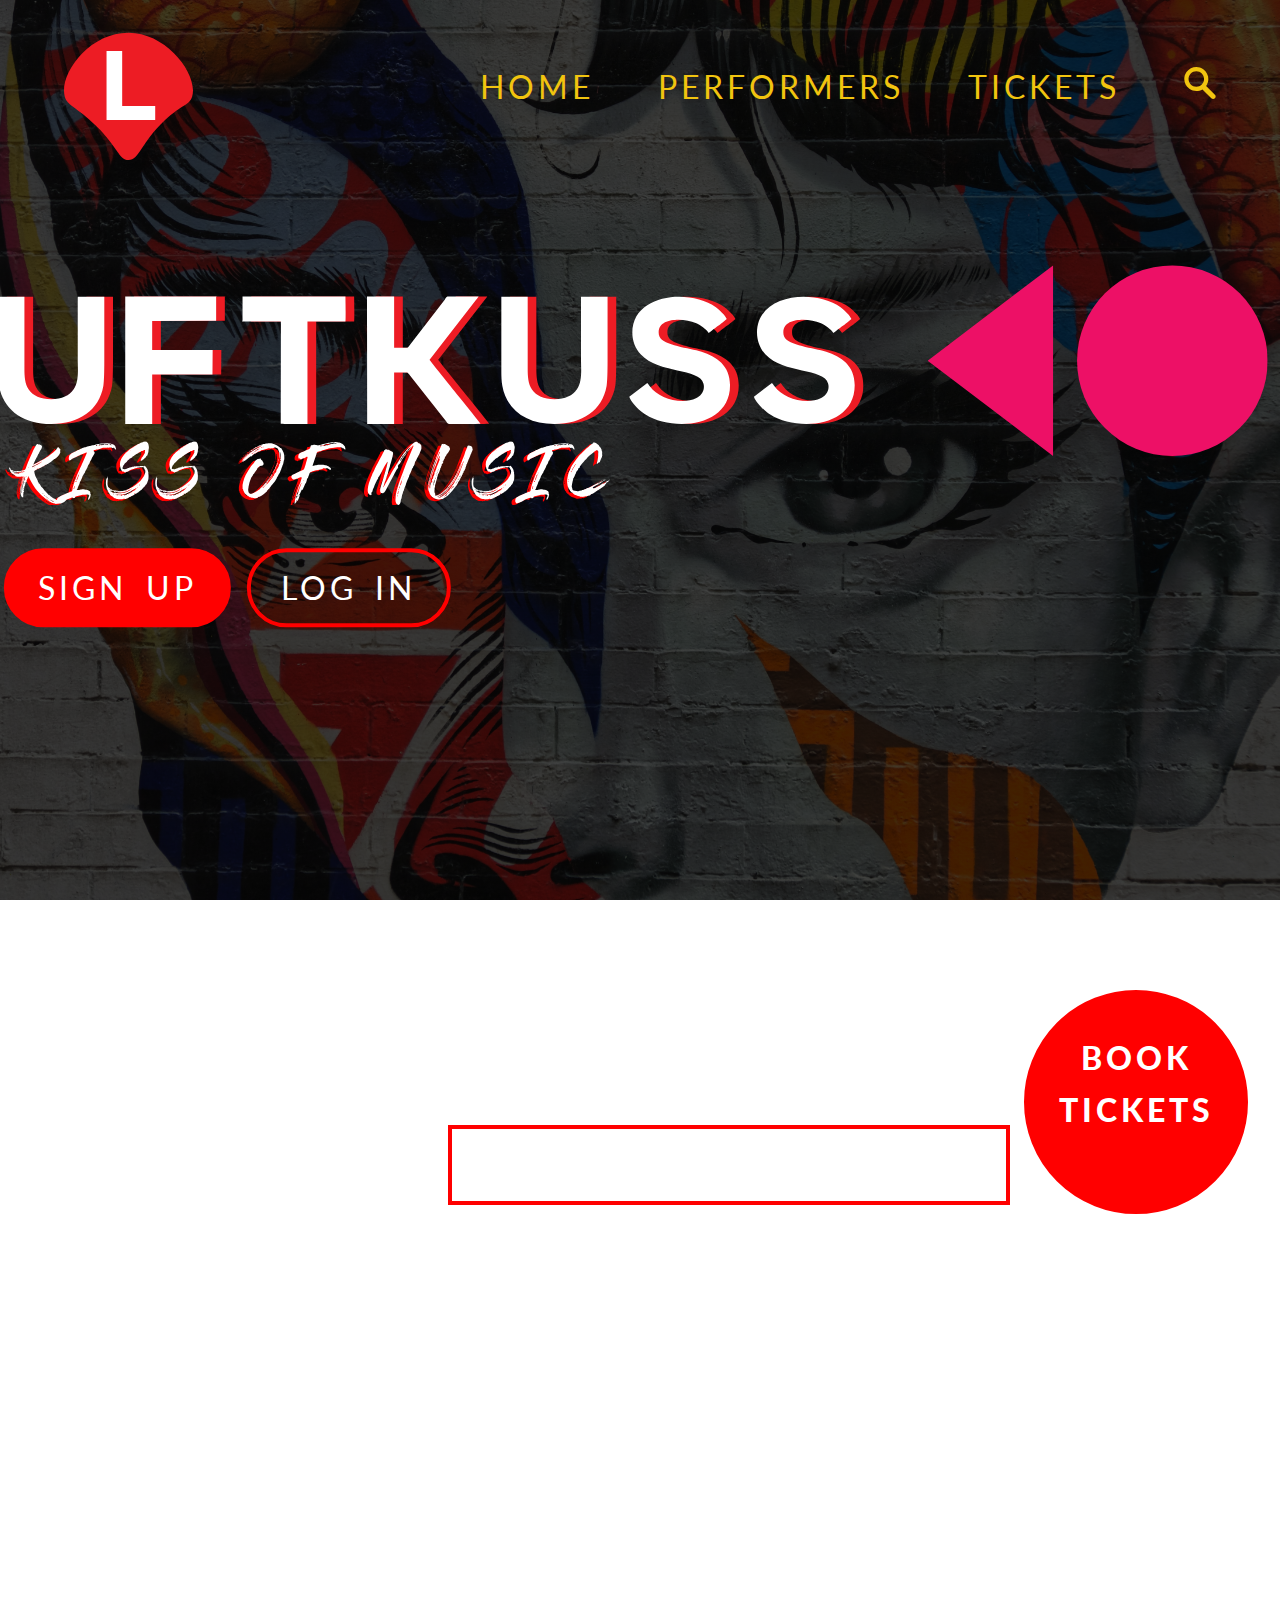
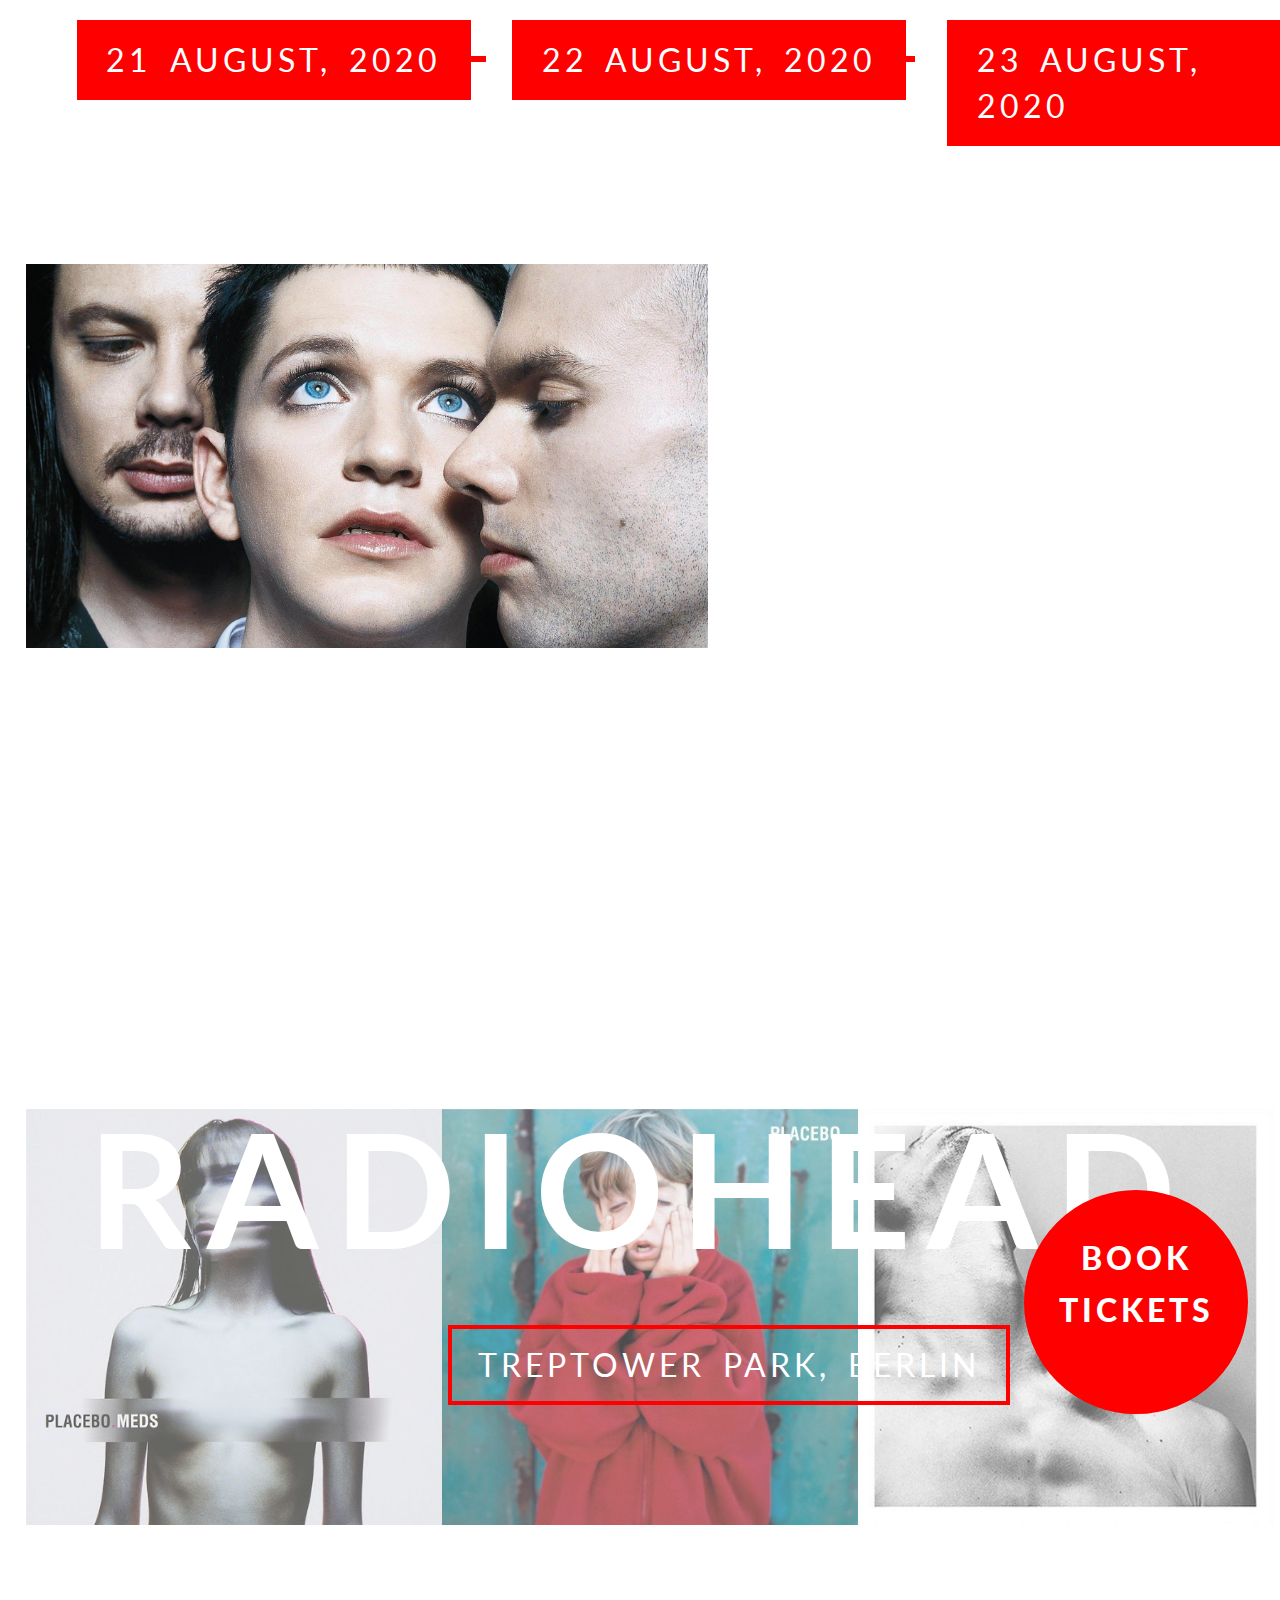
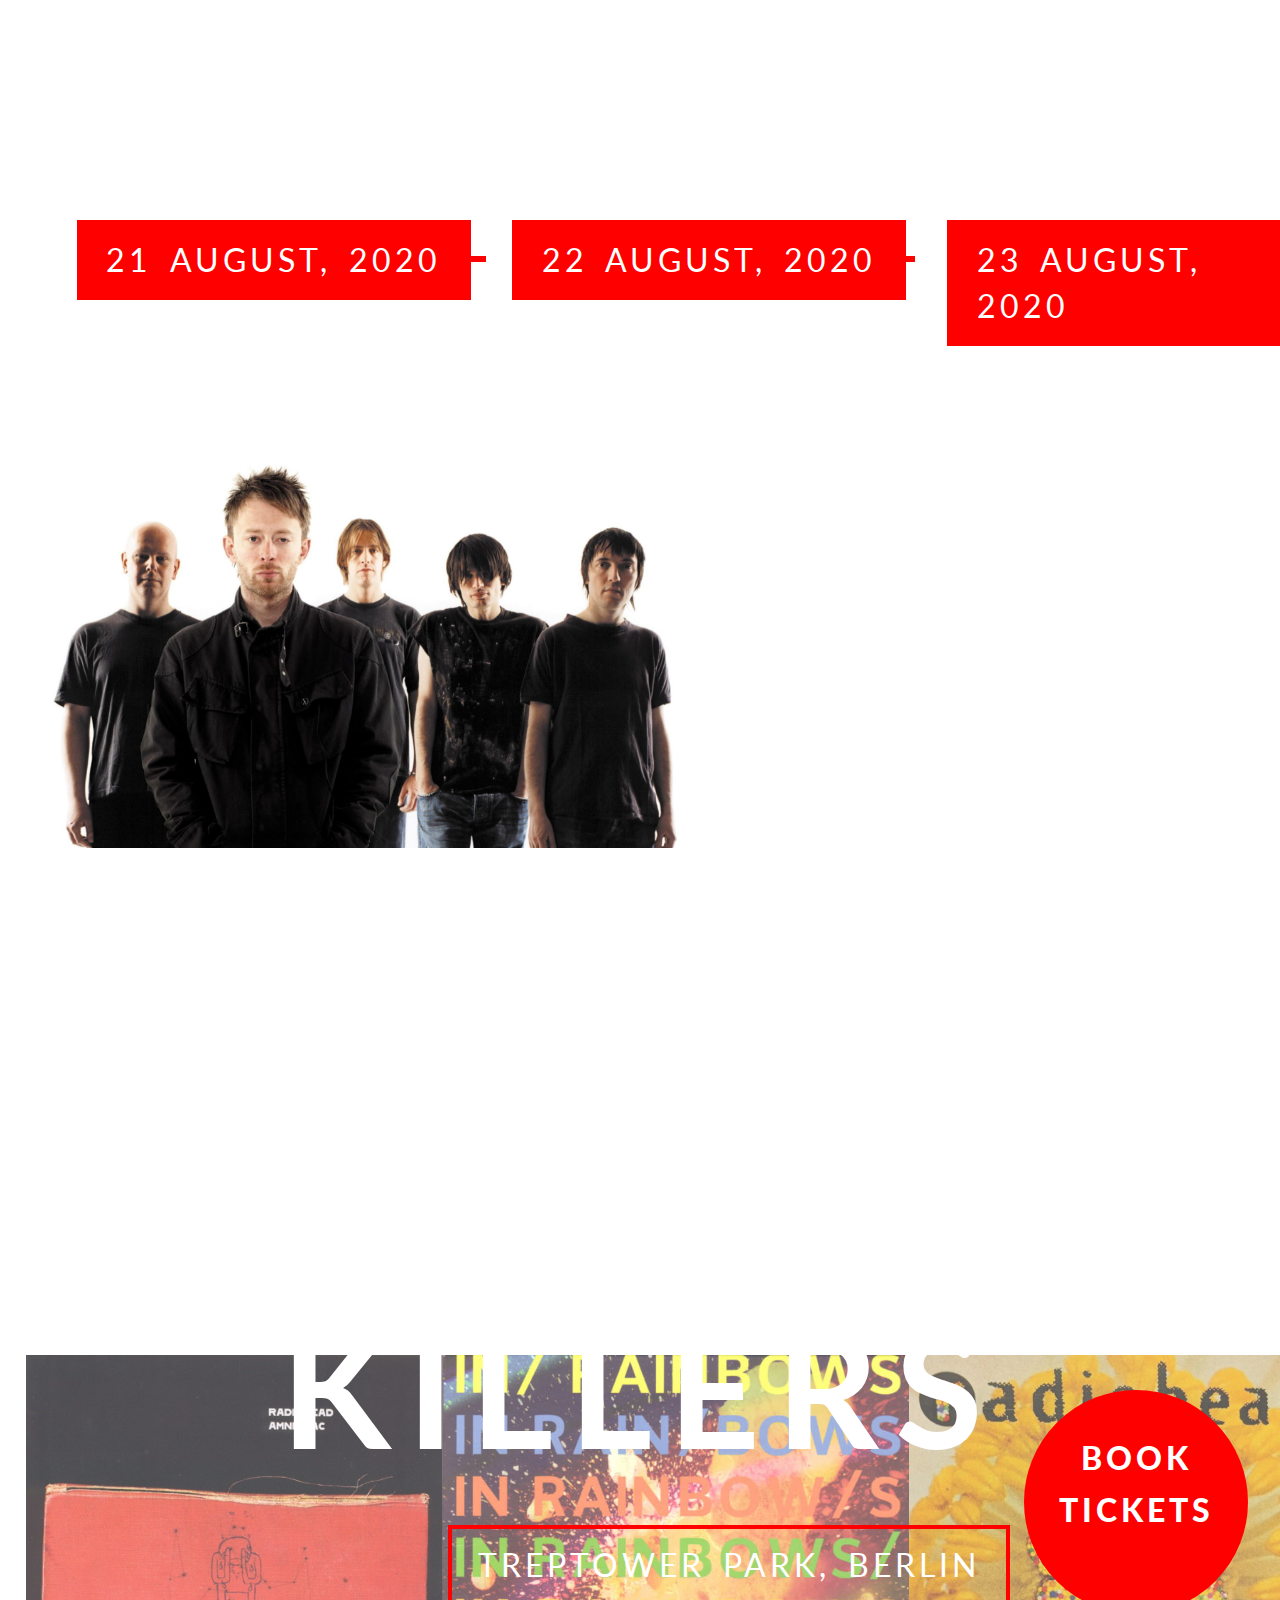
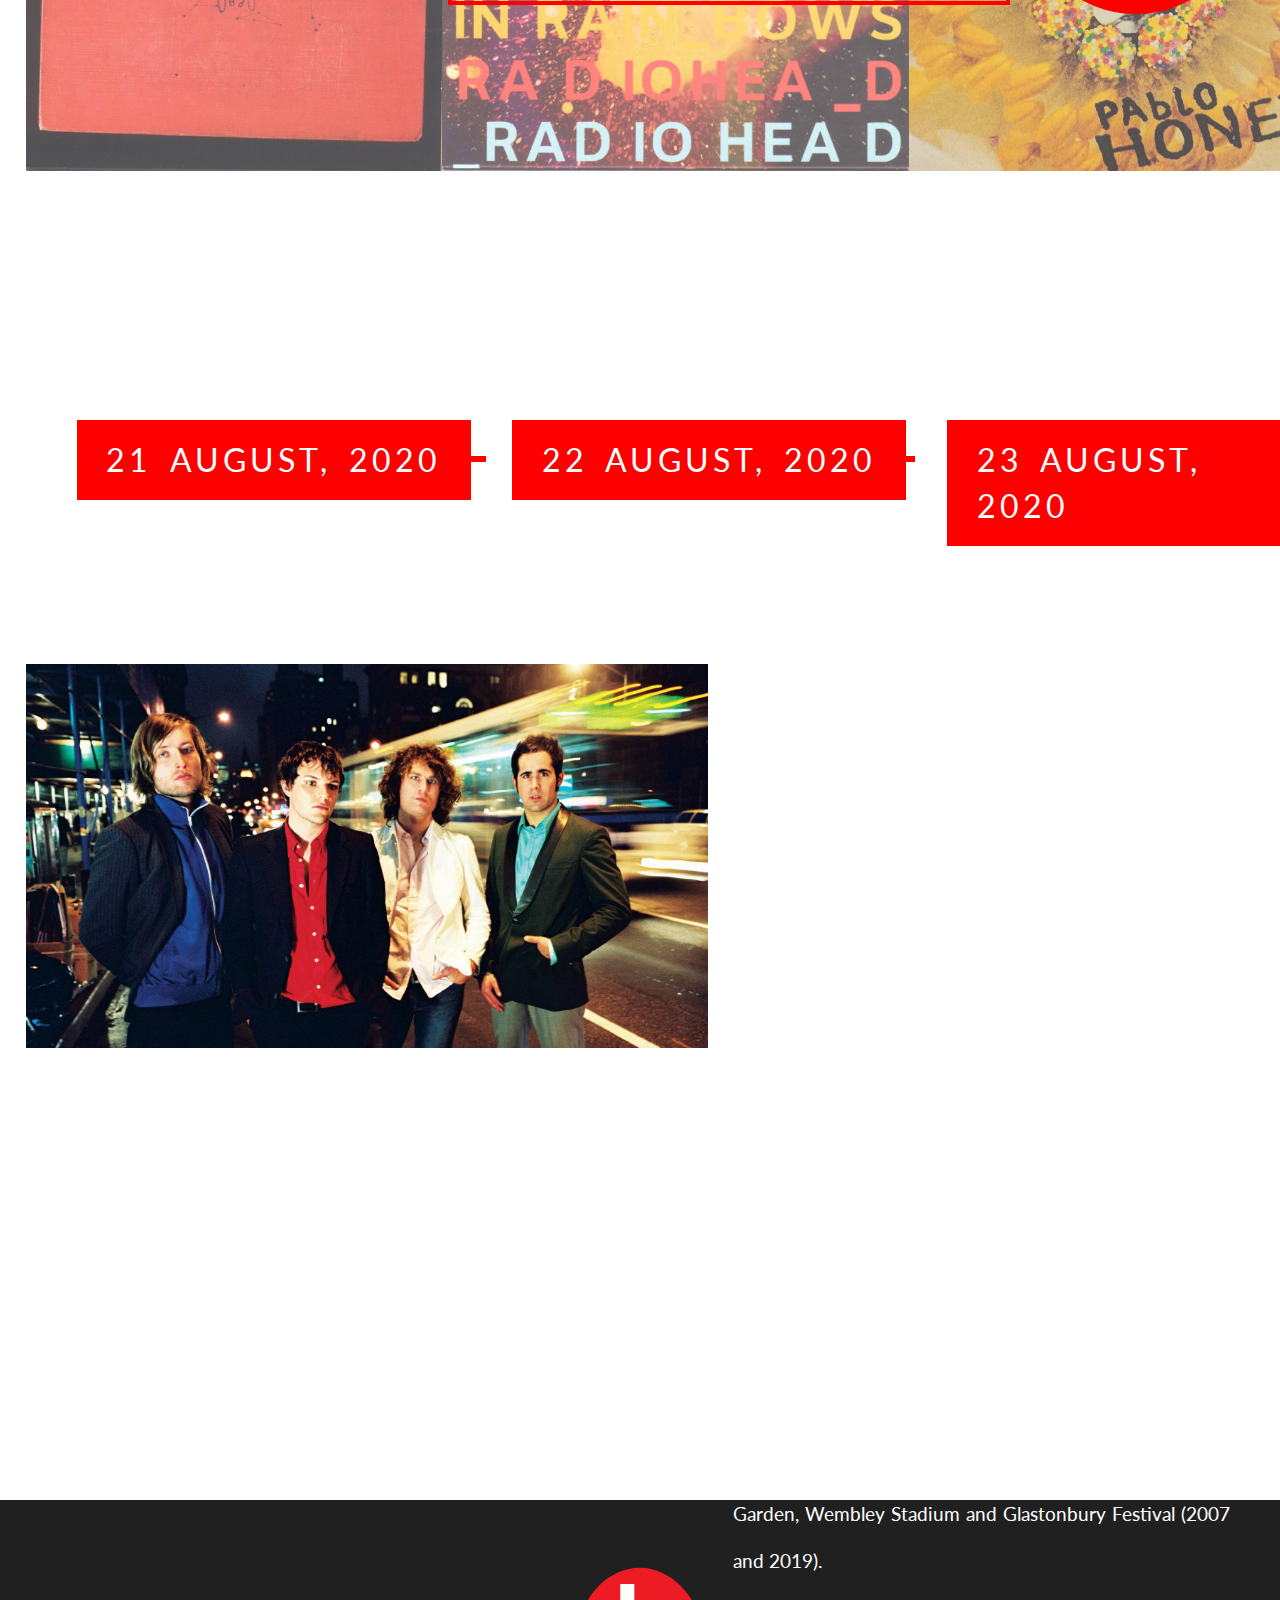
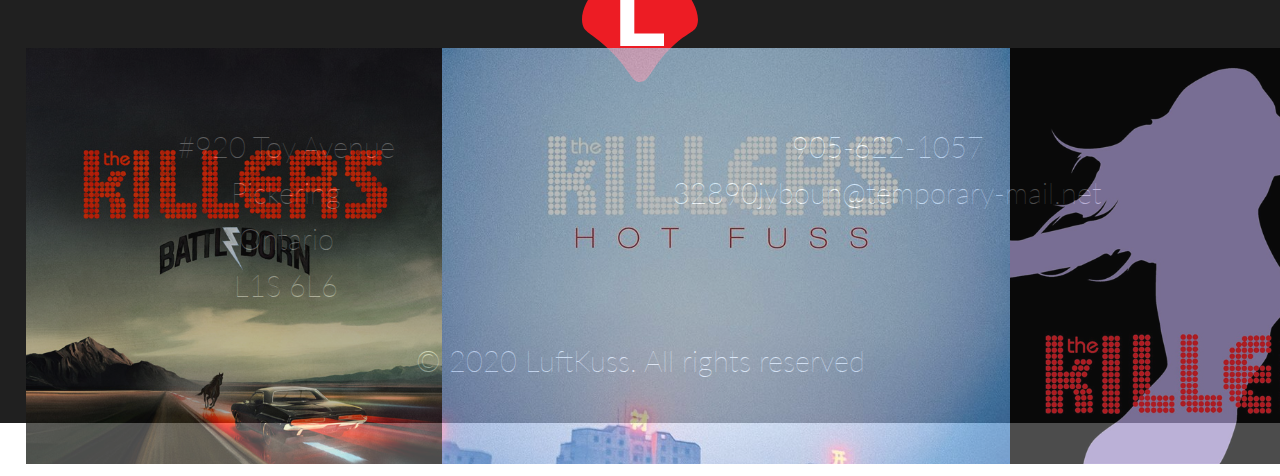
<file: index.html>
<!DOCTYPE html>
<html lang="en">
<head>
    <meta charset="UTF-8">
    <meta name="viewport" content="width=device-width, initial-scale=1.0">
    <link rel="stylesheet" href="css/style.css">
    <link rel="stylesheet" href="css/queries.css">
    <title>LuftKuss</title>
</head>
<body>
    <header class="row">
        <nav>
            <a href="#"><img src="css/img/logo.svg" alt="luftkass logo" class="main-logo"></a>

            <ul>
                <li><a href="index.html">Home</a></li>
                <li><a href="artist.html">Performers</a></li>
                <li><a href="form.html">Tickets</a></li>
                <li><img src="css/img/search.svg" alt="search"></li>
            </ul>
        </nav>

        <div class="hero-text-box">
            <img src="css/img/main-heading.svg" alt="hero text">
            <img src="css/img/circle-art.svg" alt="circle">
        </div>
        <div class="sub-heading">
            <img src="css/img/sub-heading.svg" alt="sub heading">
            <div class="btn-box">
                <a href="form.html" class="btn sign-full">Sign up</a>
                <a href="form.html" class="btn sign-ghost">Log in</a>
            </div>
        </div>
        
    </header>

    <section class="section-band-1">
        <h1>Placebo</h1>
        <a href="artist.html" class="venue-btn-ghost btn-ghost btn">Treptower Park, Berlin</a>

        <div class="lf"></div>
        <div class="rt"></div>
        
        <div class="venue-btn-full">
            <a href="form.html" class="btn-full btn">21 August, 2020</a>
            <a href="form.html" class="btn-full btn">22 August, 2020</a>
            <a href="form.html" class="btn-full btn">23 August, 2020</a>
        </div>

        <a href="form.html" class="ticket-btn btn">Book<br>Tickets</a>
       
    </section>

    <section class="section-about-1">
        <div class="artist-about">
            <img src="css/img/placebo-bio.jpg" alt="Placebo">
            <div class="artist-bio">
                <h2>Placebo</h2>
                <p>Placebo are a European rock band, formed in London in 1994 by vocalist–guitarist Brian Molko and bassist–guitarist Stefan Olsdal. The band were soon joined by drummer Robert Schultzberg, who left in 1996 due to conflicts with Molko and was replaced the same year by Steve Hewitt.<br><br>
                Following the release of a demo, a split single, and their eponymous debut album, Placebo gained exposure in 1997 after the single "Nancy Boy" became popular in the UK, a song notorious at the time for its gender-bending content. The band stood out amongst the Britpop scene they were associated with at the time for their androgynous appearance and musical content,and lyrics which openly discussed sexuality, mental health, and drug use.</p>
            </div>
            
        </div>

        <ul class="artist-photo">
            <li><a href="artist.html"><img src="css/img/placebo-1.jpg" alt="Placebo"></a></li>
            <li><a href="artist.html"><img src="css/img/placebo-2.jpg" alt="Placebo"></a></li>
            <li><a href="artist.html"><img src="css/img/placebo-3.jpg" alt="Placebo"></a></li>
        </ul>

    </section>

    <section class="section-band-2">
        <h1>Radiohead</h1>
        <a href="artist.html" class="venue-btn-ghost btn-ghost btn">Treptower Park, Berlin</a>

        <div class="hl"></div>
        <div class="vl"></div>
        <div class="lf"></div>
        <div class="rt"></div>
        
        <div class="venue-btn-full">
            <a href="form.html" class="btn-full btn">21 August, 2020</a>
            <a href="form.html" class="btn-full btn">22 August, 2020</a>
            <a href="form.html" class="btn-full btn">23 August, 2020</a>
        </div>

        <a href="form.html" class="ticket-btn btn">Book<br>Tickets</a>
       
    </section>

    <section class="section-about-2">
        <div class="artist-about">
            <img src="css/img/radiohead-bg.jpg" alt="Placebo">
            <div class="artist-bio">
                <h2>Radiohead</h2>
                <p>Radiohead are an English rock band formed in Abingdon, Oxfordshire, in 1985. The band consists of Thom Yorke (vocals, guitar, piano, keyboards), brothers Jonny Greenwood (lead guitar, keyboards, other instruments) and Colin Greenwood (bass), Ed O'Brien (guitar, backing vocals) and Philip Selway (drums, percussion). They have worked with producer Nigel Godrich and cover artist Stanley Donwood since 1994. Drawing influence from varied genres, Radiohead's experimental approach to rock has been credited for advancing alternative rock.<br><br>

                After signing to EMI in 1991, Radiohead released their debut single "Creep" in 1992. It became a worldwide hit after the release of their debut album, Pablo Honey (1993). Their popularity and critical standing rose in the United Kingdom with the release of their second album, The Bends (1995). </p>
            </div>
            
        </div>

        <ul class="artist-photo">
            <li><a href="artist.html"><img src="css/img/radiohead-1.jpg" alt="radiohead"></a></li>
            <li><a href="artist.html"><img src="css/img/radiohead-2.jpg" alt="radiohead"></a></li>
            <li><a href="artist.html"><img src="css/img/radiohead-3.jpg" alt="radiohead"></a></li>
        </ul>

    </section>


    <section class="section-band-3">
        <h1>Killers</h1>
        <a href="" class="venue-btn-ghost btn-ghost btn">Treptower Park, Berlin</a>

        <div class="hl"></div>
        <div class="vl"></div>
        <div class="lf"></div>
        <div class="rt"></div>
        
        <div class="venue-btn-full">
            <a href="form.html" class="btn-full btn">21 August, 2020</a>
            <a href="form.html" class="btn-full btn">22 August, 2020</a>
            <a href="form.html" class="btn-full btn">23 August, 2020</a>
        </div>

        <a href="form.html" class="ticket-btn btn">Book<br>Tickets</a>
       
    </section>

    <section class="section-about-3">
        <div class="artist-about">
            <img src="css/img/killers.jpg" alt="killers">
            <div class="artist-bio">
                <h2>The Killers</h2>
                <p>The Killers are an American rock band formed in Las Vegas in 2001 by Brandon Flowers (lead vocals, keyboards, bass) and Dave Keuning (lead guitar, backing vocals). The official lineup of the band was completed when Mark Stoermer (bass, rhythm guitar, backing vocals) and Ronnie Vannucci Jr. (drums, percussion) joined in 2002. The band's name is derived from a logo on the bass drum of a fictitious band portrayed in the music video for the New Order song "Crystal".<br><br>

                The Killers are considered one of the biggest rock bands of the 21st century, and the most successful act to ever emerge from Nevada, selling more than 28 million albums. They have performed in over 50 countries and on six continents, headlining venues such as Madison Square Garden, Wembley Stadium and Glastonbury Festival (2007 and 2019).</p>
            </div>
            
        </div>

        <ul class="artist-photo">
            <li><a href="artist.html"><img src="css/img/killers-1.png" alt="killers"></a></li>
            <li><a href="artist.html"><img src="css/img/killers-2.jpg" alt="killers"></a></li>
            <li><a href="artist.html"><img src="css/img/killers-3.jpg" alt="killers"></a></li>
        </ul>

    </section>

    <footer>
        <img src="css/img/logo.svg" alt="logo" class="main-logo">
        <div class="footer-loc">
            <p>#920  Toy Avenue<br>Pickering<br>Ontario<br>L1S 6L6</p>
            <p>905-622-1057<br>32890jyboun@temporary-mail.net</p>
        </div>
        
        <p class="copy-text">&copy 2020 LuftKuss. All rights reserved</p>
    </footer>

    
</body>
</html>
</file>
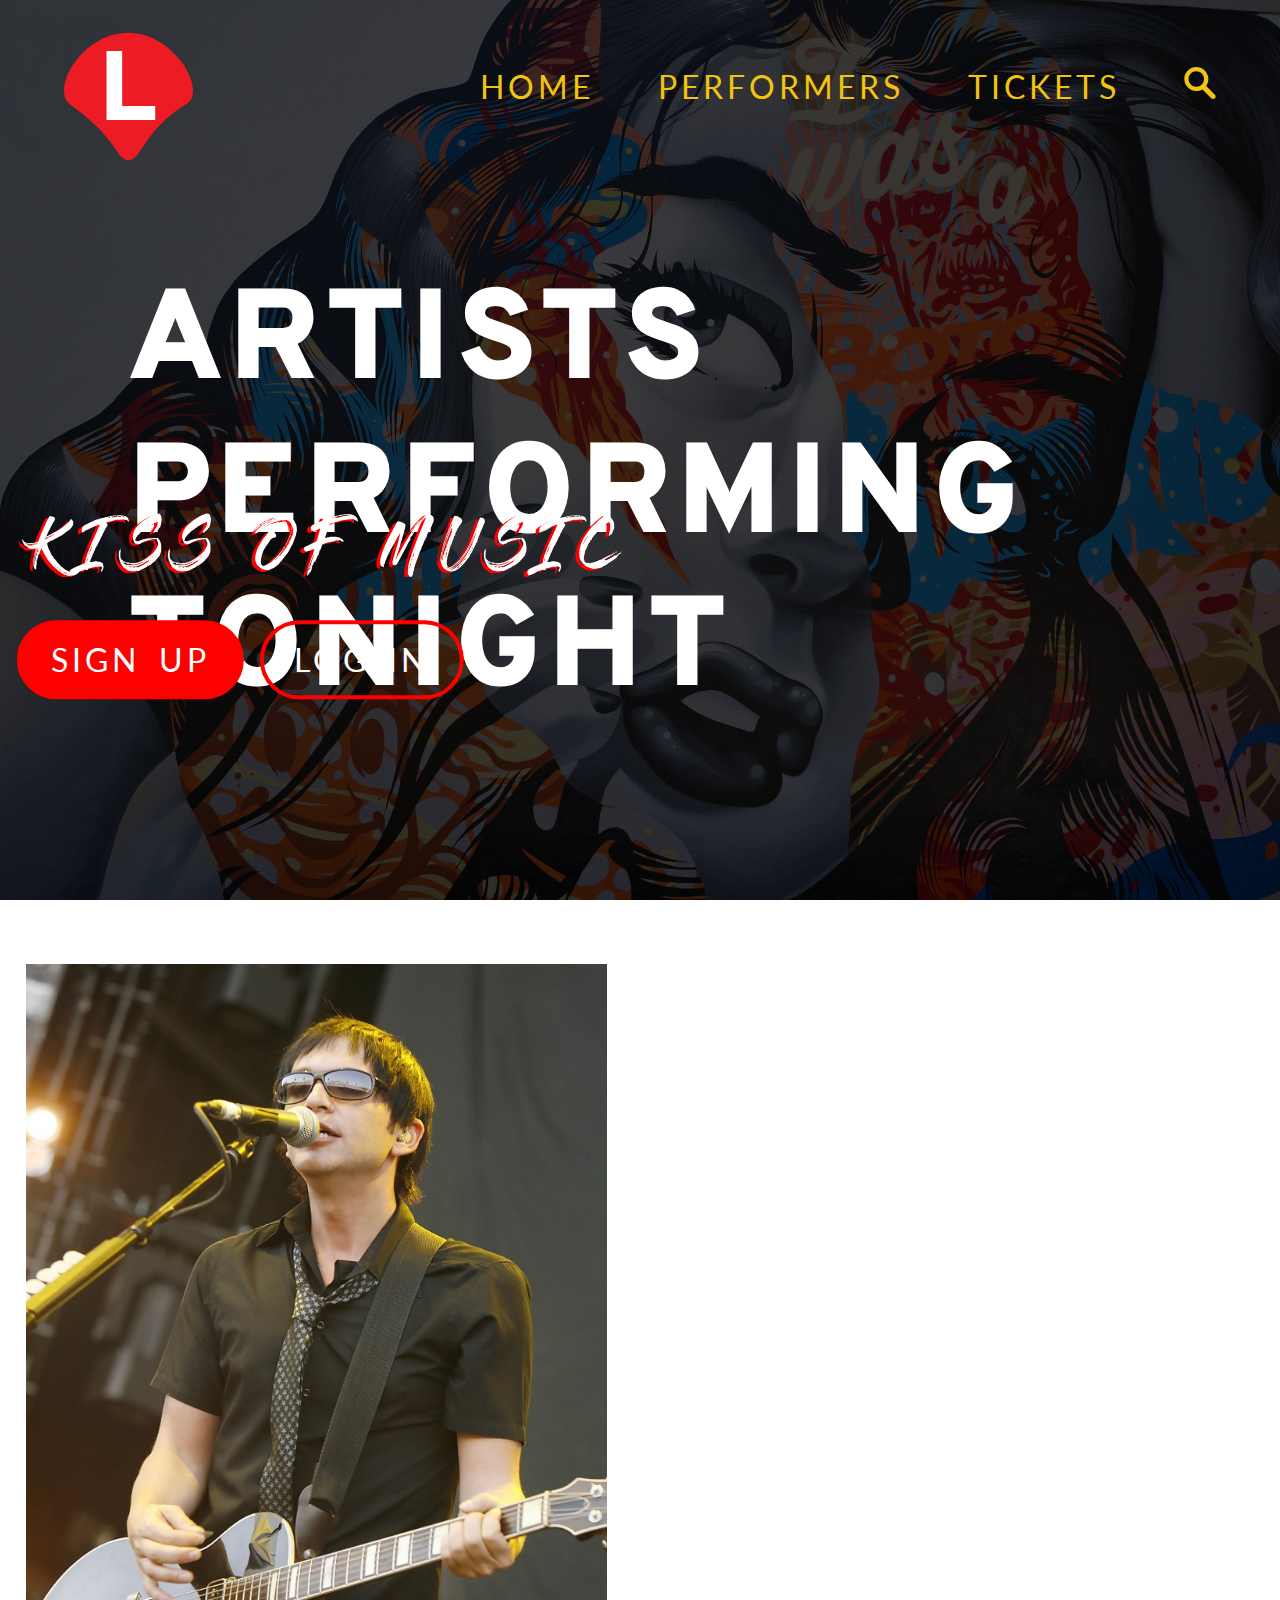
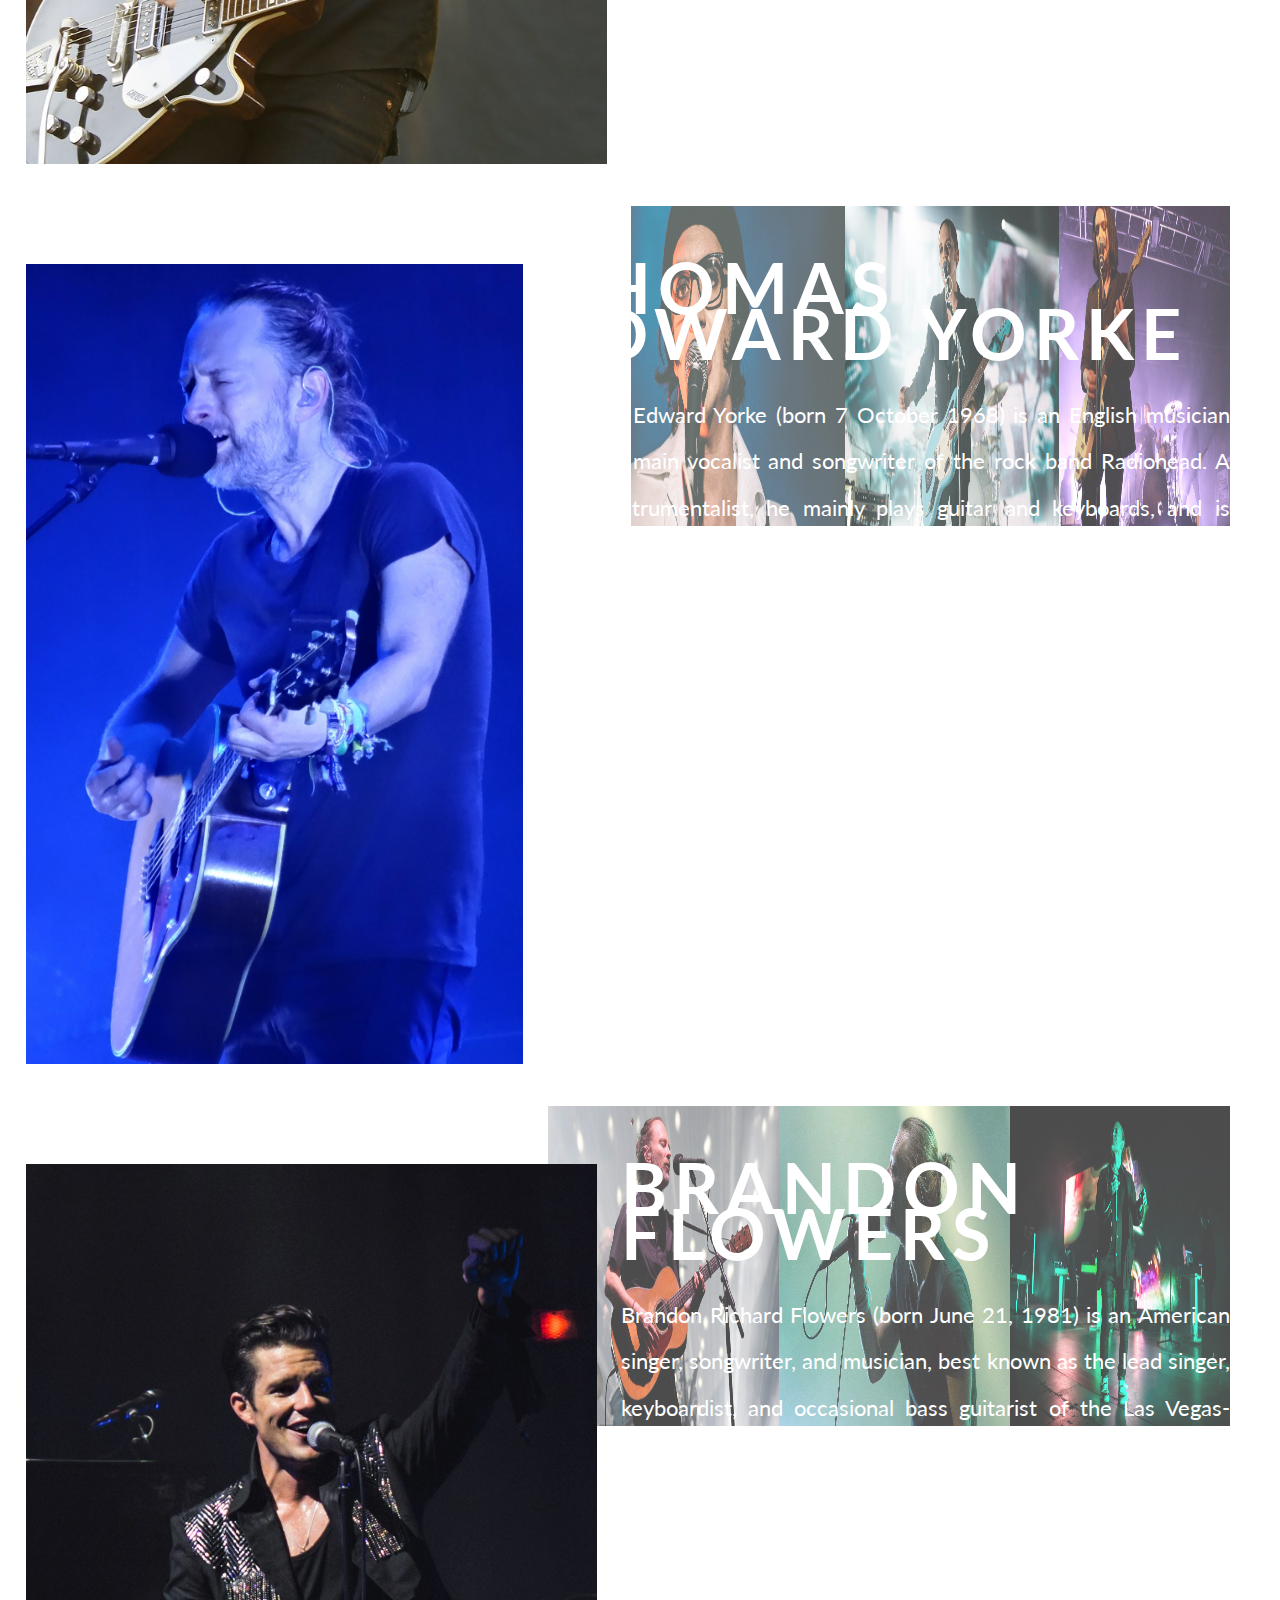
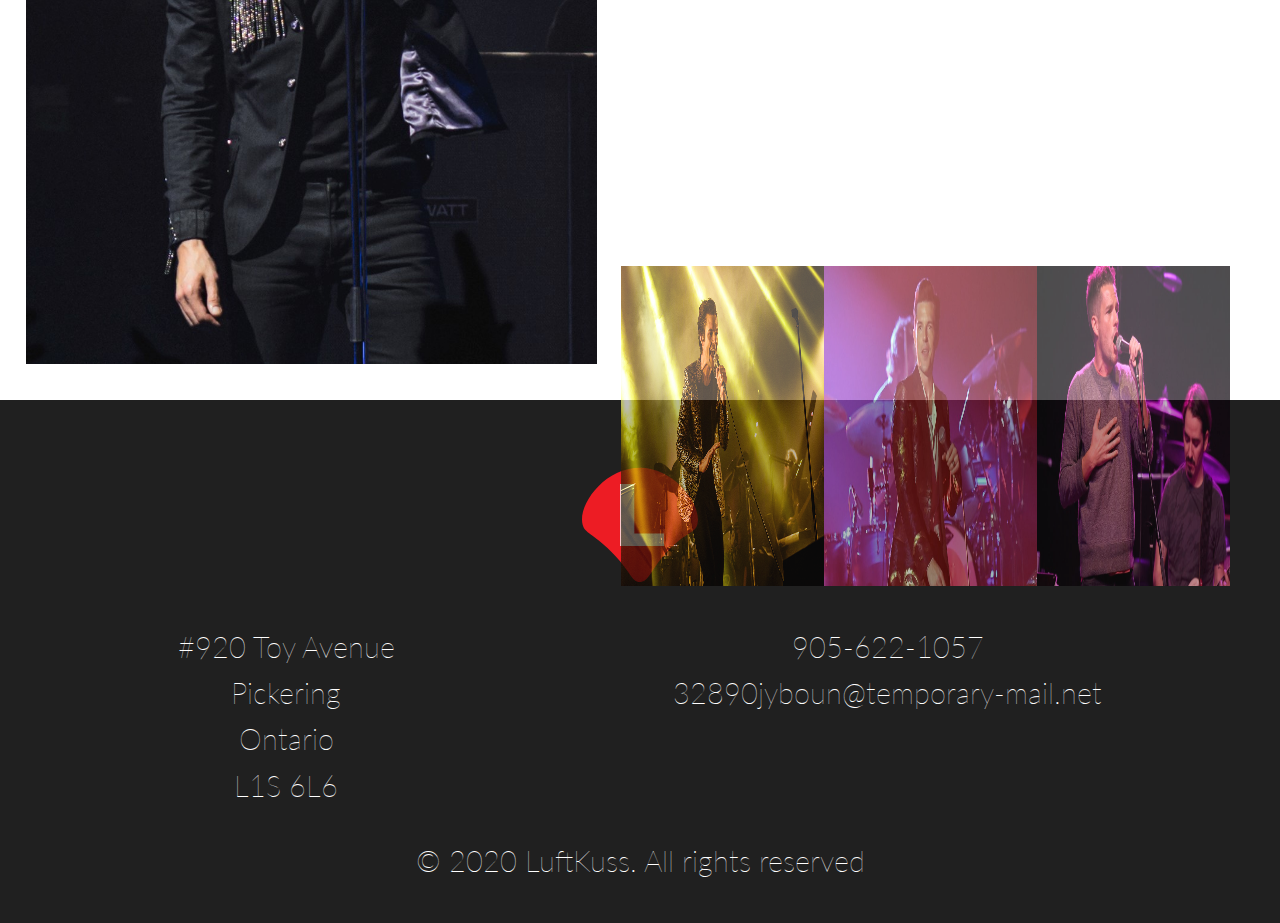
<file: artist.html>
<!DOCTYPE html>
<html lang="en">
<head>
    <meta charset="UTF-8">
    <meta name="viewport" content="width=device-width, initial-scale=1.0">
    <link rel="stylesheet" href="css/style-artist.css">
    <link rel="stylesheet" href="css/queries-artist.css">
    <title>About Artist</title>
</head>
<body>
    <header>
        <nav>
            <a href="/index.html"><img src="css/img/logo.svg" alt="luftkass logo" class="main-logo"></a>

            <ul>
                <li><a href="index.html">Home</a></li>
                <li><a href="artist.html">Performers</a></li>
                <li><a href="form.html">Tickets</a></li>
                <li><img src="css/img/search.svg" alt="search"></li>
            </ul>

        </nav>

        <div class="hero-text-box">
            <h1>Artists Performing Tonight</h1>
        </div>

        <div class="sub-heading">
            <img src="css/img/sub-heading.svg" alt="sub heading">
            <div class="btn-box">
                <a href="form.html" class="btn sign-full">Sign up</a>
                <a href="form.html" class="btn sign-ghost">Log in</a>
            </div>
        </div>

    </header>

    <section class="section-about-1">
        <div class="artist-about">
            <img src="css/img/placebo-vocalist.jpg" alt="Placebo">
            <div class="artist-bio">
                <h2>Brian Molko</h2>
                <p>Brian Molko (born 10 December 1972) is a Belgian-born British-American musician and songwriter who is the lead vocalist and guitarist of the band Placebo. He is known in particular for his distinctive nasal, high-pitched vocals, feminine/androgynous appearance, aggressive guitar style and unique tunings.<br><br>
                Following the release of a demo, a split single, and their eponymous debut album, Placebo gained exposure in 1997 after the single "Nancy Boy" became popular in the UK, a song notorious at the time for its gender-bending content. The band stood out amongst the Britpop scene they were associated with at the time for their androgynous appearance and musical content,and lyrics which openly discussed sexuality, mental health, and drug use.</p>
                <ul class="artist-extra">
                    <li><img src="css/img/placebo-vocalist-1.jpg" alt="placebo"></li>
                    <li><img src="css/img/placebo-vocalist-2.jpg" alt="placebo"></li>
                    <li><img src="css/img/placebo-vocalist-3.jpg" alt="placebo"></li>
                </ul>  
            </div>

            
        </div>
    </section>

    <section class="section-about-2">
        <div class="artist-about">
            <img src="css/img/radiohead-vocalist.jpg" alt="radiohead">
            <div class="artist-bio">
                <h2>Thomas Edward Yorke</h2>
                <p>Thomas Edward Yorke (born 7 October 1968) is an English musician and the main vocalist and songwriter of the rock band Radiohead. A multi-instrumentalist, he mainly plays guitar and keyboards, and is known for his falsetto.<br><br>

                Yorke was born in Northamptonshire. His family lived in Scotland before settling in Oxfordshire, England, where he formed Radiohead with his schoolmates. After he graduated from the University of Exeter, Radiohead signed to Parlophone; their early hit "Creep" made Yorke a celebrity, and Radiohead have gone on to achieve critical acclaim and sales of over 30 million albums. Yorke's early influences included alternative rock acts such as the Pixies and R.E.M.; Radiohead's fourth album, Kid A (2000), saw Yorke and the band move into electronic music, often manipulating his vocals.</p>
                <ul class="artist-extra">
                    <li><img src="css/img/radiohead-vocalist-1.jpg" alt="radiohead"></li>
                    <li><img src="css/img/radiohead-vocalist-2.jpg" alt="radiohead"></li>
                    <li><img src="css/img/radiohead-vocalist-3.jpg" alt="radiohead"></li>
                </ul>    
            </div>
        </div>
    </section>

   

    <section class="section-about-3">
        <div class="artist-about">
            <img src="css/img/killer-vocalist.jpg" alt="killers">
            <div class="artist-bio">
                <h2>Brandon Flowers</h2>
                <p>Brandon Richard Flowers (born June 21, 1981) is an American singer, songwriter, and musician, best known as the lead singer, keyboardist, and occasional bass guitarist of the Las Vegas-based rock band the Killers, with whom he has recorded five studio albums.<br><br>

                In addition to his work with the Killers, Flowers has released two solo albums, Flamingo (2010) and The Desired Effect (2015). He has reached number one on the UK Albums Chart seven times,[10] and on the Billboard 200 once,[11] including work by the Killers.</p>
                <ul class="artist-extra">
                    <li><img src="css/img/killer-vocalist-1.jpg" alt="killer"></li>
                    <li><img src="css/img/killer-vocalist-2.jpg" alt="killer"></li>
                    <li><img src="css/img/killer-vocalist-3.jpg" alt="killer"></li>
                </ul>    
            </div>

            
        </div>
    </section>

    <footer>
        <img src="css/img/logo.svg" alt="logo" class="main-logo">
        <div class="footer-loc">
            <p>#920  Toy Avenue<br>Pickering<br>Ontario<br>L1S 6L6</p>
            <p>905-622-1057<br>32890jyboun@temporary-mail.net</p>
        </div>
        
        <p class="copy-text">&copy 2020 LuftKuss. All rights reserved</p>
    </footer>
</body>
</html>
</file>
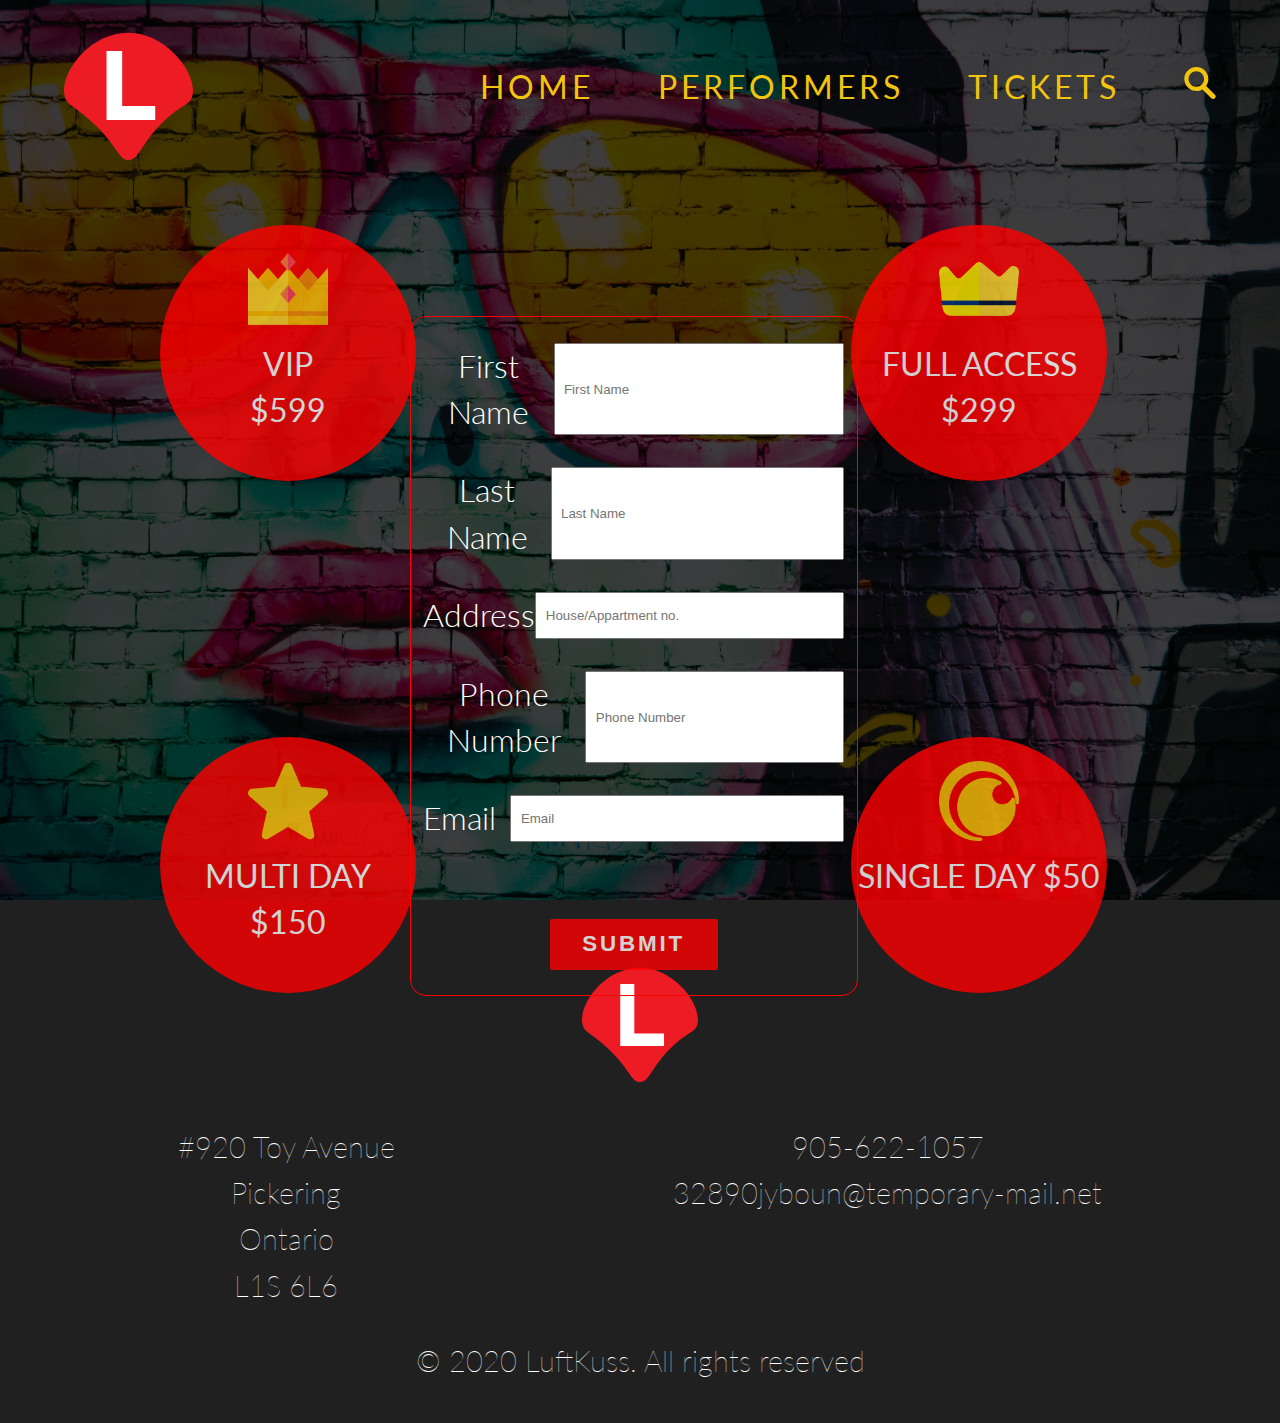
<file: form.html>
<!DOCTYPE html>
<html lang="en">
<head>
    <meta charset="UTF-8">
    <meta name="viewport" content="width=device-width, initial-scale=1.0">
    <link rel="stylesheet" href="css/form.css">
    <link rel="stylesheet" href="css/queries-form.css">
    <title>Form</title>
</head>
<body>
    <header>
        <nav>
            <a href="index.html"><img src="css/img/logo.svg" alt="luftkass logo" class="main-logo"></a>

            <ul>
                <li><a href="index.html">Home</a></li>
                <li><a href="artist.html">Performers</a></li>
                <li><a href="form.html">Tickets</a></li>
                <li><img src="css/img/search.svg" alt="search"></li>
            </ul>

        </nav>

        <div class="form-box">

            <div class="member-box">
                
                <div class="member box-top">
                    <img src="css/img/crown.png" alt="crown">
                    <a href="">VIP<br>$599</a>
                </div>

                <div class="member box-right">
                    <img src="css/img/crown-2.png" alt="full access">
                    <a href="">Full Access $299</a>
                </div>
        
                <div class="member box-left">
                    <img src="css/img/star.png" alt="multi day">
                    <a href="">Multi Day $150</a>
                </div>
    
                <div class="member box-down">
                    <img src="css/img/normal.png" alt="single day">
                    <a href="">Single day $50</a>
                </div>
            </div>
    
    
            <div class="form">
                <form action="">
                    <div>
                        <label for="firstName">First Name</label>
                        <input type="text" id="firstName" placeholder="First Name">
                    </div>
                   
                    <div>
                        <label for="lastName">Last Name</label>
                        <input type="text" id="lastName" placeholder="Last Name">
                    </div>
                   
                    <div>
                        <label for="address">Address</label>
                        <input type="text" id="Address" placeholder="House/Appartment no.">
                    </div>
                   
                    <div>
                        <label for="PhoneNumber">Phone Number</label>
                        <input type="number" id="PhoneNumber" placeholder="Phone Number">
                    </div>
                    
                    <div>
                        <label for="Email">Email</label>
                        <input type="email" id="email" placeholder="Email">
                    </div>

                    <button type="submit">Submit</button>
                    
                  </form>
            </div>
        </div>
    </header>

    <footer>
        <img src="css/img/logo.svg" alt="logo" class="main-logo">
        <div class="footer-loc">
            <p>#920  Toy Avenue<br>Pickering<br>Ontario<br>L1S 6L6</p>
            <p>905-622-1057<br>32890jyboun@temporary-mail.net</p>
        </div>
        
        <p class="copy-text">&copy 2020 LuftKuss. All rights reserved</p>
    </footer>
    
</body>
</html>
</file>
<file: css/style.css>
/*--------------BASIC SETUP---------------*/

@import url('https://fonts.googleapis.com/css2?family=Lato:wght@300;400;700;900&family=Overpass:wght@400;600;700;800;900&display=swap');


* {
    padding: 0;
    margin: 0;
    box-sizing: border-box;
}

body {
    font-size: 2em;
    color: #555555;
    font-weight: 400;
    font-family: 'Lato', Arial, Helvetica, sans-serif;
    line-height: 145%;
}

ul {
    list-style: none;
}

a {
    text-decoration: none;
    text-transform: uppercase;
}

header, section {
    height: 100vh;
    background-position: center;
    background-size: cover;
    background-attachment: fixed;
    position: relative;
}

section {
    padding: 5% 2%;
}

.btn {
    border: .125em solid red;
    padding: 1% 2%;
    letter-spacing: .125em;
    word-spacing: .2em;
    position: absolute;
}

.btn:hover {
    border: .125em solid #ff1414;
    transition: border .2s;
}

.btn-full {
    background-color: red;
    color: #ffffff;
}

.btn-ghost {
    color: #ffffff;
}

/*--------------Header---------------*/

header {
    background-image: linear-gradient(#000000bd, #000000bd), url(./img/background.jpg);
}

.main-logo {
    height: 4em;
    margin: 1em 2em;
}

header nav {
    display: flex;
    justify-content: space-between;
}

header nav ul {
    display: flex;
    margin-top: 2em;
}

header nav ul img {
    height: 1em;
}

header nav li {
    margin-right: 2em;
}

header nav ul li a {
    color: #f1c40f;
    letter-spacing: .125em;
    border-bottom: .125em solid transparent;
    padding-bottom: .225em;
}

header nav ul li a:hover {
    color: #ffffff;
    border-bottom: .125em solid #f1c40f;
    transition: color .2s, border-bottom .2s;
}

.hero-text-box {
    display: flex;
    position: absolute;
    top: 40%;
    left: 45%;
    transform: translate(-50%,-50%);
    align-items: center;
}

.hero-text-box img:first-of-type {
    height: 6em;
}

.hero-text-box img:last-of-type {
    margin-left: 2em;
    height: 8em;
}

.sub-heading {
    position: absolute;
    top: 55%;
    left: 20%;
    transform: translate(-50%,-50%);
}

.sub-heading img {
    height: 2.5em;
}

.btn-box {
    margin-top: 1em;
}

.btn-box .btn {
    color: #ffffff;
    border-radius: 50em;
    padding: 2% 5%;
}

.sign-full {
    background-color: red;
}

.sign-full:hover {
    background-color: #ff1414;
    transition: background-color .2s;
}

.sign-ghost {
    left: 40%;
}

.sign-ghost:hover {
    background-color: #ff1414;
    transition: background-color .2s;
}


/*--------------BAND-1---------------*/

.section-band-1, .section-about-1 {
    background-image: linear-gradient(#0000008f,#0000008f), url(img/placebo.jpg);
}

.lf, .rt {
    position: absolute;
    width: 10%;
    border-top: .2em solid red;
    top: 84%;
}

.lf {
    left: 28%;
}

.rt {
    left: 61%;
}

.venue-btn-ghost {
    top: 25%;
    left: 38%;
}

.venue-btn-ghost:hover {
    background-color: #ffffff;
    color: red;
    transition: background-color .2s, color .2s;
}

.venue-btn-full a {
    top: 80%;
    left: 40%;
}

.venue-btn-full a:first-of-type {
    left: 8%;
}

.venue-btn-full a:last-of-type {
    left: 74%;
}

.ticket-btn {
    height: 8em;
    width: 8em;
    border-radius: 200em;
    text-align: center;
    padding: 4% 0;
    left: 80%;
    top: 10%;
    color: #ffffff;
    background-color: red;
    font-weight: 900;
    font-size: 140%;
    line-height: 160%;
}

.ticket-btn:hover {
    background-color: #ffffff;
    color: red;
    transition: background-color .5s, color .5s;
    
}

h1 {
    font-size: 500%;
    color: #ffffff;
    text-align: center;
    text-transform: uppercase;
    letter-spacing: .1em;
}

/*--------------About-1---------------*/

.artist-about {
    display: flex;
    justify-content: space-evenly;
}

.artist-about img {
    height: 20em;
}

.artist-bio {
    padding: 0 2%;
}

h2 {
    font-size: 300%;
    margin-bottom: .5em;
    color: #ffffff;
    text-transform: uppercase;
    letter-spacing: .1em;
}

.artist-bio p {
    text-align: justify;
    color: #ffffff;
}

.artist-photo {
    display: flex;
    justify-content: space-evenly;
    margin-top: 2em;
}

.artist-photo img {
    height: 13em;
    opacity: .7;
}

.artist-photo img:hover {
    transform: scale(1.15);
    opacity: 1;
    transition: transform .5s, opacity .5s;
}

/*--------------BAND-2---------------*/

.section-band-2, .section-about-2 {
    background-image: linear-gradient(#00000093,#00000093), url(img/radiohead.jpg)
}

/*--------------BAND-3---------------*/

.section-band-3, .section-about-3 {
    background-image: linear-gradient(#00000093,#00000093), url(img/killers-bg.jpg)
}

/*--------------Footer---------------*/

footer {
    background-color: #202020;
    color: #ffffff;
    font-weight: 100;
    text-align: center;
    padding: 3%;
    font-size: 90%;
}

.footer-loc {
    display: flex;
    justify-content: space-around;
}

.copy-text {
    margin-top: 1em;
}
</file>
<file: css/queries.css>
@media only screen and (max-width: 1920px) {
    .hero-text-box img:first-of-type {
        height: 4em;
    }
    
    .hero-text-box img:last-of-type {
        height: 6em;
    }

    .sub-heading {
        left: 24%;
    }
    
    .sub-heading img {
        height: 2em;
    }

    .venue-btn-ghost {
        left: 35%;
    }

    .ticket-btn {
        height: 7em;
        width: 7em;
        padding: 3% 0;
        font-size: 1em;
    }

    .lf, .rt {
        width: 8%;
    }

    .lf {
        left: 30%;
    }
    
    .rt {
        left: 63.5%;
    }

    .venue-btn-full a:first-of-type {
        left: 6%;
    }
    
    .venue-btn-full a:last-of-type {
        left: 74%;
    }

    .artist-about img {
        height: 12em;
    }

    h2 {
        font-size: 240%;
    }

    .artist-bio p {
        font-size: .6em;
    }

}

@media only screen and (max-width: 1200px) {

    body {
        line-height: 100%;
    }

    .hero-text-box img:first-of-type {
        height: 3em;
    }
    
    .hero-text-box img:last-of-type {
        height: 4.5em;
    }

    .sub-heading {
        left: 30%;
    }
    
    .sub-heading img {
        height: 1.5em;
    }

    .hero-text-box {
        left: 55%;
    }

    .btn-box .btn {
        padding: 2% 4%;
        font-size: .8em;
    }

    .venue-btn-ghost {
        left: 27%;
    }

    .ticket-btn {
        padding: 3.5% 0;
        font-size: .8em;
    }

    .lf, .rt {
        display: none;
    }

    .venue-btn-full a {
        top: 80%;
        left: 37%;
        font-size: .8em;
    }

    .venue-btn-full a:first-of-type {
        left: 4%;
    }
    
    .venue-btn-full a:last-of-type {
        left: 70%;
    }

    .artist-about img {
        height: 10em;
    }

    .artist-photo img {
        height: 10em;
        opacity: .7;
    }


}

@media only screen and (max-width: 360px) {
    .main-logo {
        height: 3em;
    }

    header nav {
        display: block;
        text-align: center;
    }

    header nav ul {
        display: none;
    }

    .hero-text-box img:first-of-type {
        height: 1em;
    }
    
    .hero-text-box img:last-of-type {
        height: 1.5em;
        margin-left: .5em;
    }

    .hero-text-box {
        left: 50%;
    }

    .sub-heading img {
        height: 1em;
    }

    .sub-heading {
        top: 55%;
        left: 50%;
    }

    .btn-box .btn {  
        font-size: .6em;
    }

    .sign-ghost {
        left: 60%;
    }

    h1 {
        font-size: 200%;
        margin-top: 2em;
    }

    .venue-btn-ghost {
        top: 20%;
        left: 5%;
        font-size: .6em;
    }

    .ticket-btn {    
        left: 25%;
        top: 30%;
        padding: 10% 0;
    }

    .venue-btn-full {
        display: flex;
        flex-direction: column;
    }

    .venue-btn-full a {
        left: 10%;
        top: 81%;
    }

    .venue-btn-full a:first-of-type {
        left: 10%;
        top: 72%;
    }
    
    .venue-btn-full a:last-of-type {
        left: 10%;
        top: 90%;
    }

    .artist-about {
        flex-direction: column;
    }

    .artist-about img {
        height: 7em;
    }

    h2 {
        font-size: 150%;
        text-align: center;
        margin: 1em;
    }

    section {
        height: 300vh;
    }

    .artist-photo {
        flex-direction: column;
        text-align: center;
        margin-top: 1em;
    }

    .artist-photo img {
        height: 8em;
        margin: .5em;
    }


    footer {
        font-size: 50%;
    }

    .footer-loc {
        flex-direction: column;
    }

}
</file>
<file: css/style-artist.css>
/*--------------BASIC SETUP---------------*/

@import url('https://fonts.googleapis.com/css2?family=Lato:wght@300;400;700;900&family=Overpass:wght@400;600;700;800;900&display=swap');


* {
    padding: 0;
    margin: 0;
    box-sizing: border-box;
}

body {
    font-size: 2em;
    color: #555555;
    font-weight: 400;
    font-family: 'Lato', Arial, Helvetica, sans-serif;
    line-height: 145%;
}

ul {
    list-style: none;
}

a {
    text-decoration: none;
    text-transform: uppercase;
}

header, section {
    height: 100vh;
    background-position: center;
    background-size: cover;
    background-attachment: fixed;
    position: relative;
}

section {
    padding: 5% 2%;
}

/*--------------Header---------------*/

header {
    background-image: linear-gradient(#000000bd, #000000bd), url(./img/artist-bg.jpg);
}

.main-logo {
    height: 4em;
    margin: 1em 2em;
}

header nav {
    display: flex;
    justify-content: space-between;
}

header nav ul {
    display: flex;
    margin-top: 2em;
}

header nav li {
    margin-right: 2em;
}

header nav ul img {
    height: 1em;
}

header nav ul li a {
    color: #f1c40f;
    letter-spacing: .125em;
    border-bottom: .125em solid transparent;
    padding-bottom: .225em;
}

header nav ul li a:hover {
    color: #ffffff;
    border-bottom: .125em solid #f1c40f;
    transition: color .2s, border-bottom .2s;
}

.hero-text-box {
    position: absolute;
    top: 30%;
    left: 10%;
}

h1 {
    font-size: 500%;
    color: #ffffff;
    text-transform: uppercase;
    line-height: 100%;
    font-weight: 900;
    font-family: 'overpass',Arial, Helvetica, sans-serif;
    letter-spacing: .05em;
}

.sub-heading {
    position: absolute;
    top: 60%;
    left: 25%;
    transform: translate(-50%,-50%);
}

.sub-heading img {
    height: 2.5em;
}

.btn {
    border: .125em solid red;
    padding: 1% 2%;
    letter-spacing: .125em;
    word-spacing: .2em;
    position: absolute;
}

.btn-box {
    margin-top: 1em;
}

.btn-box .btn {
    color: #ffffff;
    border-radius: 50em;
    padding: 2% 5%;
}

.sign-full {
    background-color: red;
}

.sign-full:hover {
    background-color: #ff1414;
    transition: background-color .2s;
}

.sign-ghost {
    left: 40%;
}

.sign-ghost:hover {
    background-color: #ff1414;
    transition: background-color .2s;
}

/*--------------BAND-1---------------*/

.section-about-1 {
    background-image: linear-gradient(#000000bd,#000000bd), url(./img/placebo-artist-bg.jpg);
}

.artist-about {
    display: flex;
    justify-content: space-evenly;
}

.artist-about img {
    height: 35em;
}

.artist-bio {
    padding: 0 2%;
}

h2 {
    font-size: 300%;
    margin-bottom: .5em;
    color: #ffffff;
    text-transform: uppercase;
    letter-spacing: .1em;
}

.artist-bio p {
    text-align: justify;
    color: #ffffff;
}

.artist-extra {
    display: flex;
    justify-content: space-between;
    margin-top: 4em;
}

.artist-extra li {
    overflow: hidden;
}

.artist-extra img {
    height: 12em;
    opacity: .7;
    max-width: 100%;
}

.artist-extra img:hover {
    transform: scale(1.1);
    opacity: 1;
    transition: transform .5s, opacity .5s ;
}

/*--------------BAND-2---------------*/

.section-about-2 {
    background-image: linear-gradient(#000000bd,#000000bd), url(./img/radiohead.jpg)
}

/*--------------BAND-3---------------*/

.section-about-3 {
    background-image: linear-gradient(#000000bd,#000000bd), url(./img/killers-bg.jpg)
}

/*--------------Footer---------------*/

footer {
    background-color: #202020;
    color: #ffffff;
    font-weight: 100;
    text-align: center;
    padding: 3%;
    font-size: 90%;
}

.footer-loc {
    display: flex;
    justify-content: space-around;
}

.copy-text {
    margin-top: 1em;
}
</file>
<file: css/queries-artist.css>
@media only screen and (max-width: 1920px) {

    h1 {
        font-size: 400%;
        line-height: 120%;
    }

    .sub-heading {
        top: 63%;
        left: 25%;
    }
    
    .sub-heading img {
        height: 2em;
    }


    .artist-about img {
        height: 25em;
    }

    h2 {
        font-size: 220%;
    }

    .artist-bio p {
        font-size: .7em;
    }

    .artist-extra {

        margin-top: 2em;
    }

    .artist-extra img {
        height: 10em;
    }

}

@media only screen and (max-width: 1200px) {

    body {
        line-height: 140%;
    }

    h1 {
        font-size: 280%;
    }

    .sub-heading {
        top: 60%;
        left: 35%;
    }
    
    .sub-heading img {
        height: 2em;
    }

    .btn-box .btn {
        padding: 2% 4%;
        font-size: .8em;
    }

    .artist-about img {
        height: 20em;
    }

    h2 {
        font-size: 150%;
    }

    .artist-extra img {
        height: 7em;;
    }

}

@media only screen and (max-width: 360px) {
    .main-logo {
        height: 3em;
    }

    header nav {
        display: block;
        text-align: center;
    }

    header nav ul {
        display: none;
    }

    h1 {
        font-size: 150%;
    }

    .hero-text-box {
        left: 5%;
    }   

    .sub-heading img {
        height: 1em;
    }

    .sub-heading {
        top: 65%;
        left: 50%;
    }

    .btn-box .btn {  
        font-size: .5em;
        padding: 1% 8%;
    }

    .sign-ghost {
        left: 60%;
    }

    section {
        height: 350vh;
    }

    .artist-about {
        flex-direction: column;
        text-align: center;
    }

    .artist-about img {
        height: 15em;
    }

    h2 {
        font-size: 150%;
        margin: 1em auto;
    }

    .artist-bio p {
        text-align: center;
        font-size: .6em;
        line-height: 150%;
    }

    .artist-extra {
        flex-direction: column;
        text-align: center;
    }

    .artist-extra img {
        height: 8em;
    }

    footer {
        font-size: 50%;
    }

    .footer-loc {
        flex-direction: column;
    }

}
</file>
<file: css/form.css>
/*--------------BASIC SETUP---------------*/

@import url('https://fonts.googleapis.com/css2?family=Lato:wght@300;400;700;900&family=Overpass:wght@400;600;700;800;900&display=swap');


* {
    padding: 0;
    margin: 0;
    box-sizing: border-box;
}

body {
    font-size: 2em;
    color: #555555;
    font-weight: 400;
    font-family: 'Lato', Arial, Helvetica, sans-serif;
    line-height: 145%;
}

ul {
    list-style: none;
}

a {
    text-decoration: none;
    text-transform: uppercase;
}

header {
    height: 100vh;
    background-position: center;
    background-size: cover;
    background-attachment: fixed;
    position: relative;
}

/*--------------Header---------------*/

header {
    background-image: linear-gradient(#000000bd, #000000bd), url(./img/form-bg.jpg);
}

.main-logo {
    height: 4em;
    margin: 1em 2em;
}

header nav {
    display: flex;
    justify-content: space-between;
}

header nav ul {
    display: flex;
    margin-top: 2em;
}

header nav ul img {
    height: 1em;
}

header nav li {
    margin-right: 2em;
}

header nav ul li a {
    color: #f1c40f;
    letter-spacing: .125em;
    border-bottom: .125em solid transparent;
    padding-bottom: .225em;
}

header nav ul li a:hover {
    color: #ffffff;
    border-bottom: .125em solid #f1c40f;
    transition: color .2s, border-bottom .2s;
}

/*--------------Form---------------*/

.form-box {
    text-align: center;
}

.form {
    border: .05em solid red;
    width: 25%;
    padding: 2% 1%;
    margin: 2em auto;
    border-radius: .5em;
    justify-content: space-between;
    position: absolute;
    top: 30%;
    left: 37%;
}

.form div {
    display: flex;
    justify-content: space-between;
    margin-bottom: 1em;
}

label {
    color: #ffffff;
    font-weight: 300;
}

input {
    width: 25em;
    padding: 2%;
}

button {
    width: 40%;
    padding: 3%;
    margin-top: 2em;
    text-transform: uppercase;
    background-color: red;
    border: none;
    color: #ffffff;
    font-size: 70%;
    letter-spacing: .125em;
    border-radius: .1em;
    font-weight: 700;
    opacity: .8;
}

button:hover {
    opacity: 1;
    transition: opacity ,.2s;
}

.member {
    background-color: red;
    border-radius: 50em;
    height: 8em;
    width: 8em;
    padding: 7% 2%;
    margin: 0 auto;
    opacity: .8;
}

.member:hover {
    background-color: #ffffff;
    transition: background-color .5s;
    
}

.member img {
    height: 2.5em;
}

.member a {
    display: block;
    color: #ffffff;
}

.member a:hover {
    color: red;
    transition: color .5s;
}

.member-box {
    display: grid;
    grid-template-columns: 1fr 1fr 1fr;
    grid-template-rows: 1fr 1fr 1fr;
    width: 75%;
    position: absolute;
    top: 28%;
    left: 12%;
}

.box-top {
    grid-column: 1/2;
    grid-row: 1/2;
}

.box-left {
    grid-column: 1/2;
    grid-row: 3/4;
}

.box-right {
    grid-column: 3/4;
    grid-row: 1/2;
}

.box-down {
    grid-column: 3/4;
    grid-row: 3/4;
}

/*--------------Footer---------------*/

footer {
    background-color: #202020;
    color: #ffffff;
    font-weight: 100;
    text-align: center;
    padding: 3%;
    font-size: 90%;
}

.footer-loc {
    display: flex;
    justify-content: space-around;
}

.copy-text {
    margin-top: 1em;
}
</file>
<file: css/queries-form.css>
@media only screen and (max-width: 1920px) {
    .form {
        width: 35%;
        left: 32%;
        top: 28%;
    }

    .member-box {
        left: 9%;
        width: 81%;
        top: 25%;
    }

}

@media only screen and (max-width: 1200px) {
    label {
        font-size: .7em;
        width: 10em;
    }

    .member-box {
        width: 90%;
        left: 4.5%;
    }

}

@media only screen and (max-width: 360px) {
    .main-logo {
        height: 3em;
    }

    header nav {
        display: block;
        text-align: center;
    }

    header nav ul {
        display: none;
    }

    .form {
        width: 95%;
        position: static;
        padding: 4%;
    }

    label {
        font-size: .6em;
        width: 7em;
        font-size: .5em;
    }

    input {
        width: 15em;
    }

    header {
        height: 230vh;
    }

    footer {
        font-size: 50%;
    }

    .footer-loc {
        flex-direction: column;
    }

    .member-box {
        display: flex;
        flex-direction: column;
        position: static;
        justify-content: center;
        width: 100%;
    }

    .member img {
        height: 1.5em;
    }

    .member {
        height: 5em;
        width: 5em;
        margin-bottom: .5em;
    }

    .member a {
        font-size: .6em;
        line-height: 140%;
    }
}
</file>
